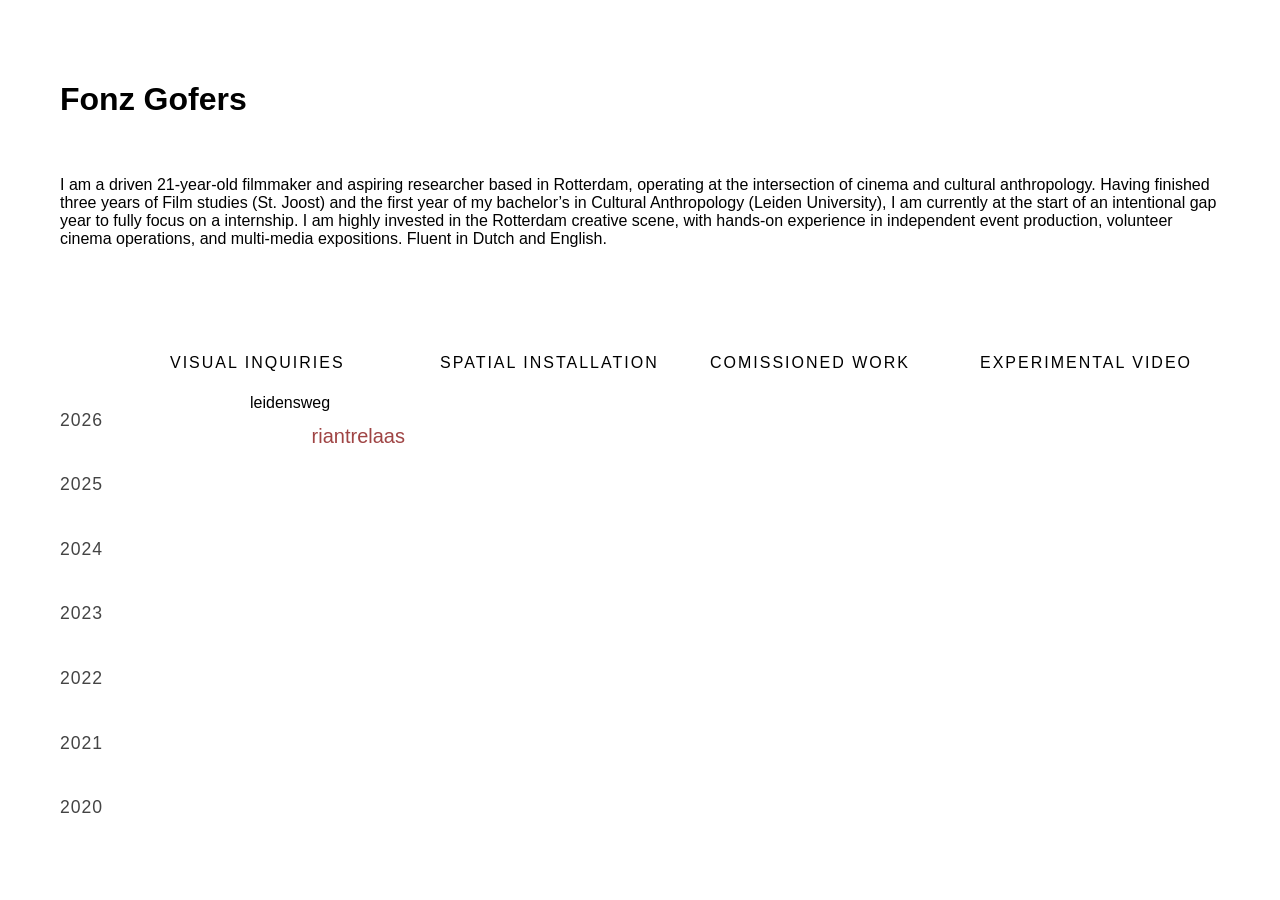
<file: hoofdpagina.html>
<html lang="nl">
<head>
    <meta charset="UTF-8">
    <meta name="viewport" content="width=device-width, initial-scale=1.0">
    <title>Fonz Gofers | Portfolio</title>
    <link rel="stylesheet" href="hoofdpagina.css"> <!-- We linken hier alvast naar je CSS -->
</head>
<body>

    <main class="portfolio-container">
        

<h1>Fonz Gofers</h1>

<br><br

<h4>I am a driven 21-year-old filmmaker and aspiring researcher based in Rotterdam, operating at the intersection
of cinema and cultural anthropology. Having finished three years of Film studies (St. Joost) and
the first year of my bachelor’s in Cultural Anthropology (Leiden University), I am currently at the start of an
intentional gap year to fully focus on a internship. I am highly invested in the Rotterdam creative scene,
with hands-on experience in independent event production, volunteer cinema operations, and multi-media
expositions. Fluent in Dutch and English.</h4>

<br><br
<br><br
<br><br
<br><br
<br><br





<!-- De Categorie Koppen (Bovenste rij) -->
        <div class="grid-header">
            <div class="corner-space"></div> <!-- Leeg vakje linksboven boven de jaartallen -->
            <div class="category-title">Visual Inquiries</div>
            <div class="category-title">Spatial Installation</div>
            <div class="category-title">Comissioned Work</div>
            <div class="category-title">Experimental Video</div>
        </div>

        <!-- Het Portfolio Grid -->
        <div class="portfolio-grid">

            <!-- RIJ 2026 -->
            <div class="year-label">2026</div>
            <div class="grid-cell">
                <a href="leidensweg.html" class="project-link p-midden">leidensweg</a>
                <a href="riantrelaas.html" class="project-link p-rechts p-groot p-kleur-subtiel">riantrelaas</a>
            </div>
            
            <div class="grid-cell"></div>
            <div class="grid-cell"></div>
            <div class="grid-cell"><!-- Leeg --></div>


            <div class="year-label">2025</div>
            <div class="grid-cell"><!-- Leeg --></div>
            <div class="grid-cell"><!-- Leeg --></div>
            <div class="grid-cell"><!-- Leeg --></div>
            <div class="grid-cell"><!-- Leeg --></div>

            <div class="year-label">2024</div>
            <div class="grid-cell"><!-- Leeg --></div>
            <div class="grid-cell"></div>
            <div class="grid-cell"><!-- Leeg --></div>
            <div class="grid-cell"><!-- Leeg --></div>

            <div class="year-label">2023</div>
            <div class="grid-cell"><!-- Leeg --></div>
            <div class="grid-cell"><!-- Leeg --></div>
            <div class="grid-cell"><!-- Leeg --></div>
            <div class="grid-cell"><!-- Leeg --></div>

            <div class="year-label">2022</div>
            <div class="grid-cell"><!-- Leeg --></div>
            <div class="grid-cell"><!-- Leeg --></div>
            <div class="grid-cell"><!-- Leeg --></div>
            <div class="grid-cell"><!-- Leeg --></div>

            <div class="year-label">2021</div>
            <div class="grid-cell"><!-- Leeg --></div>
            <div class="grid-cell"><!-- Leeg --></div>
            <div class="grid-cell"><!-- Leeg --></div>
            <div class="grid-cell"><!-- Leeg --></div>

            <div class="year-label">2020</div>
            <div class="grid-cell"><!-- Leeg --></div>
            <div class="grid-cell"><!-- Leeg --></div>
            <div class="grid-cell"><!-- Leeg --></div>
            <div class="grid-cell"><!-- Leeg --></div>



        </div>
    </main>

</body>
</html>
</file>
<file: hoofdpagina.css>
html, body {
    margin: 0;
    padding: 0;
    width: 100vw;
    height: 100vh;
    overflow: hidden; /* Dit sloopt de scrollbar en zet het scherm vast */
    background-color: #ffffff;
    color: #000000;
    font-family: 'Helvetica Neue', Helvetica, Arial, sans-serif;
    box-sizing: border-box;
}

/* 2. De container vult het volledige scherm met een vaste marge */
.portfolio-container {
    width: 100%;
    height: 100%;
    padding: 60px; /* De ademruimte rondom je grid */
    box-sizing: border-box;
    display: flex;
    flex-direction: column;
}

/* 3. De 5 kolommen (1 voor jaar, 4 voor categorieën) */
.grid-header, .portfolio-grid {
    display: grid;
    grid-template-columns: 80px 1fr 1fr 1fr 1fr;
    gap: 0px 30px; /* We zetten de verticale gap op 0, dat regelt de hoogte nu */
}

/* 4. De bovenste rij met de categorieën */
.grid-header {
    height: 50px; /* Vaste hoogte voor de koppen */
    align-items: center;
}

.category-title {
    font-size: 1rem;
    text-transform: uppercase;
    letter-spacing: 2px;
    color: #000000;
    font-weight: 400;
}

/* 5. Het eigenlijke grid vult de RESTERENDE ruimte van het scherm */
.portfolio-grid {
    flex-grow: 1; /* Slurpt alle overgebleven verticale ruimte op */
    /* Zorgt dat de rijen (je jaartallen) de hoogte evenredig verdelen */
    grid-template-rows: repeat(7, 1fr); 
}

/* 6. Jaartallen en Cellen perfect uitlijnen binnen hun vloeiende hoogte */
.year-label {
    font-size: 1.1rem;
    font-weight: 300;
    color: #444444;
    letter-spacing: 1px;
    display: flex;
    align-items: center; /* Centreert het jaartal verticaal in zijn rij */
}

.grid-cell {
    display: flex;
    flex-direction: column;
    justify-content: center;
    gap: 12px; /* Ruimte tussen opeenvolgende projecten in dezelfde cel */
    width: 100%;
}

/* --- BASE STYLING VAN DE PROJECTEN --- */
.project-link {
    color: #000000;
    text-decoration: none;
    line-height: 1.2;
    transition: all 0.3s ease;
    display: block; 
}

/* --- BOUWSTEEN 1: RICHTING / LEUNEN --- */
.p-midden {
    align-self: center;
    text-align: center;
    width: fit-content;
}

.p-rechts {
    align-self: flex-end; /* Dit duwt ALLEEN deze link naar de rechterkant van de cel */
    text-align: right;
    transform: translateX(-5px); /* Subtiele verschuiving */
}

.p-links {
    align-self: flex-start; /* Dit duwt ALLEEN deze link naar de linkerkant van de cel */
    text-align: left;
    transform: translateX(5px);
}

/* --- BOUWSTEEN 2: GROOTTE (FONT-SIZE) --- */
.p-groot {
    font-size: 1.25rem;
    font-weight: 400;
}

.p-normaal {
    font-size: 1rem;
    font-weight: 300;
}

.p-klein {
    font-size: 0.85rem;
    font-weight: 300;
    letter-spacing: 1px;
}

/* --- BOUWSTEEN 3: FONT KLEUREN --- */
.p-kleur-fel {
    color: #000000; /* Knallend wit */
}

.p-kleur-subtiel {
    color: #9f4444; /* Zacht, sfeervol grijs */
}

.p-kleur-diep {
    color: #511a82; /* Donkergrijs, trekt zich bijna terug in de achtergrond */
}

/* --- UNIEKE HOVER VOOR DE DYNAMIEK --- */
.project-link:hover {
    color: #ff0606 !important; /* Wordt altijd zachtgrijs bij hover */
    transform: scale(1.02); /* Licht groter worden in plaats van alleen verschuiven */
}
</file>
